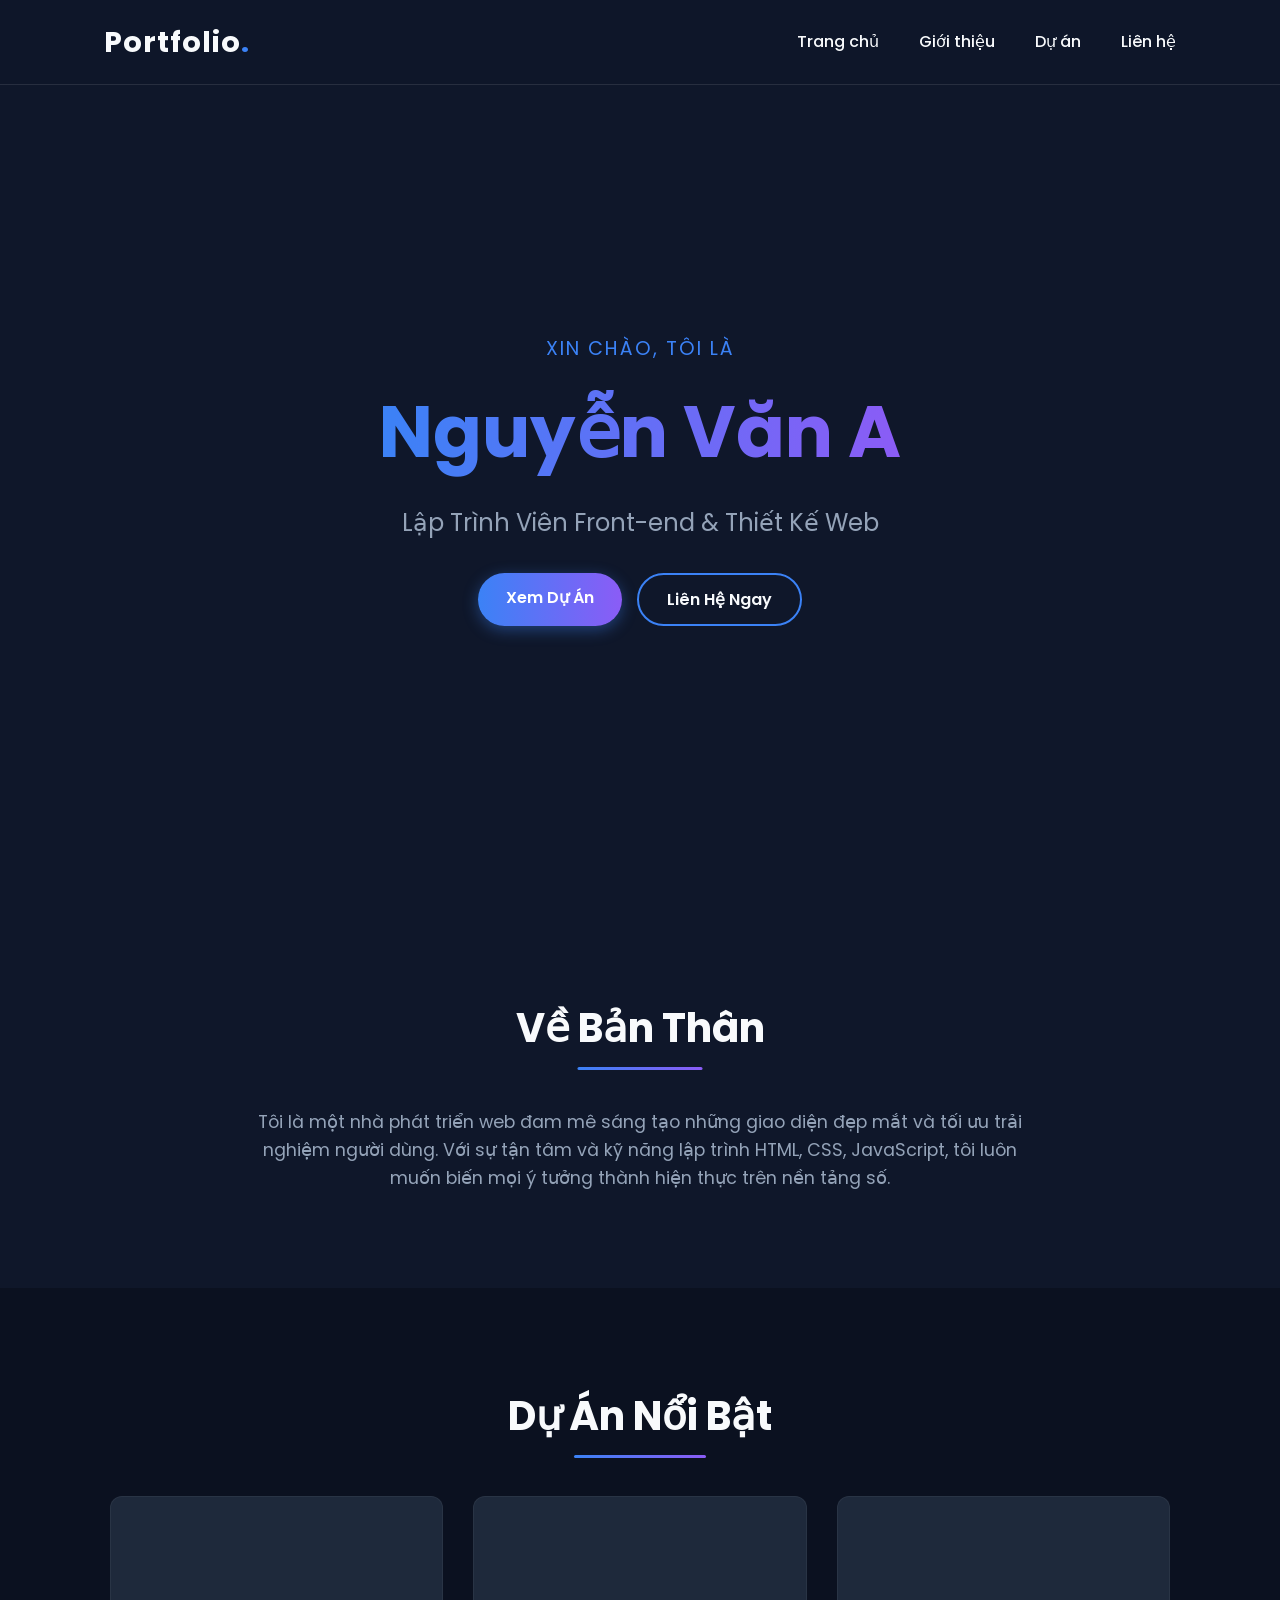
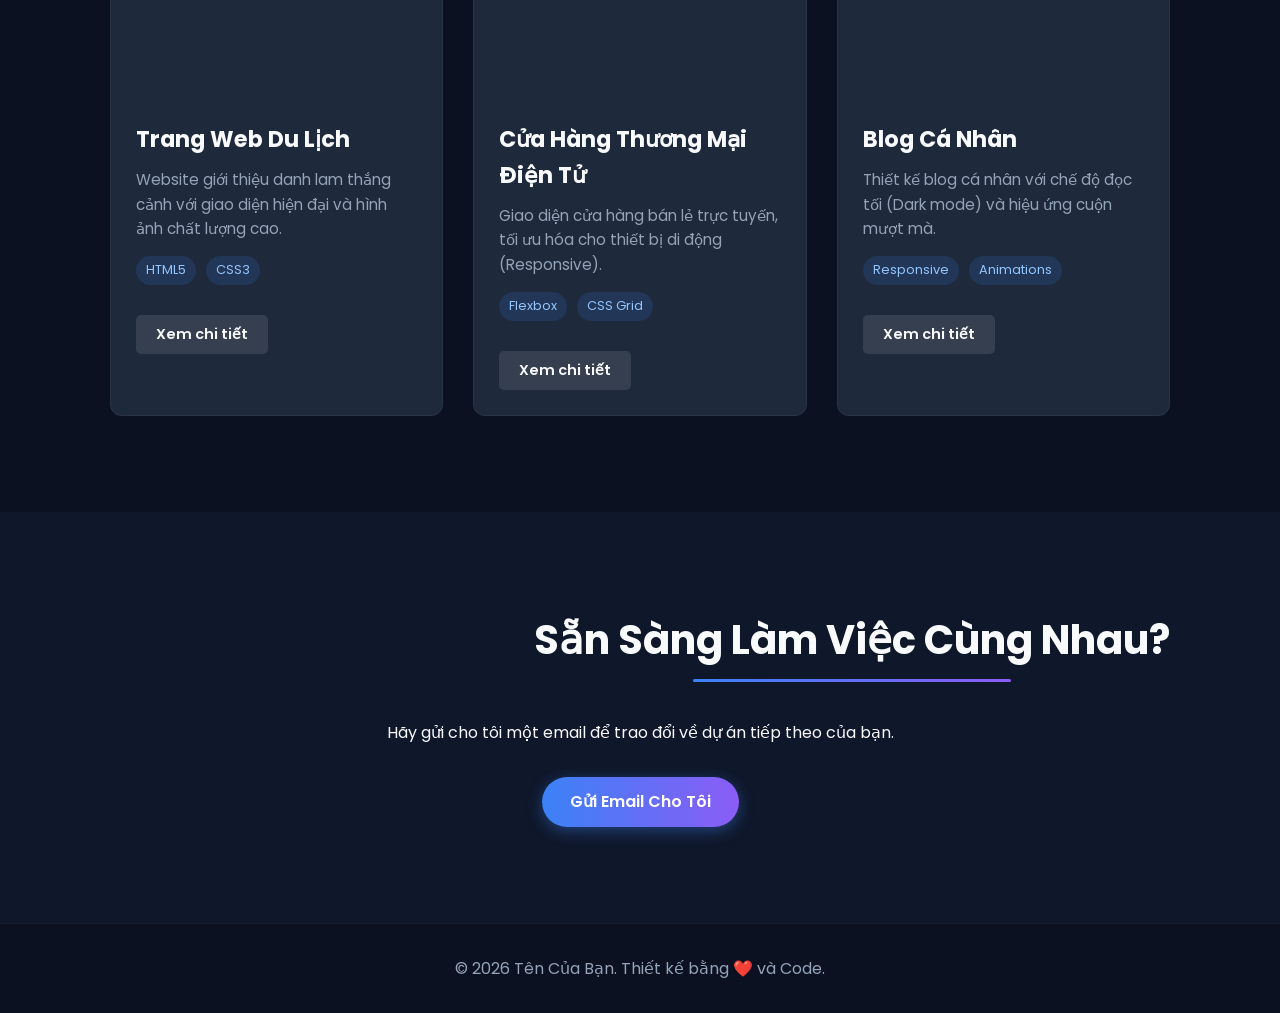
<file: index.html>
<!DOCTYPE html>
<html lang="vi">
<head>
    <meta charset="UTF-8">
    <meta name="viewport" content="width=device-width, initial-scale=1.0">
    <title>Danh Mục Đầu Tư | Tên Của Bạn</title>
    <!-- Thêm font chữ hiện đại từ Google Fonts -->
    <link href="https://fonts.googleapis.com/css2?family=Poppins:wght@300;400;600;700&display=swap" rel="stylesheet">
    <link rel="stylesheet" href="style.css">
</head>
<body>

    <!-- Thanh điều hướng hiệu ứng kính mờ (Glassmorphism) -->
    <header class="navbar">
        <nav>
            <div class="logo">Portfolio<span>.</span></div>
            <ul class="nav-links">
                <li><a href="#home">Trang chủ</a></li>
                <li><a href="#about">Giới thiệu</a></li>
                <li><a href="#projects">Dự án</a></li>
                <li><a href="#contact">Liên hệ</a></li>
            </ul>
        </nav>
    </header>

    <!-- Phần Hero (Trang chủ đầu tiên) -->
    <section id="home" class="hero-section">
        <div class="hero-content">
            <p class="greeting">Xin chào, tôi là</p>
            <h1 class="gradient-text">Nguyễn Văn A</h1>
            <p class="role">Lập Trình Viên Front-end & Thiết Kế Web</p>
            <div class="hero-buttons">
                <a href="#projects" class="btn btn-primary">Xem Dự Án</a>
                <a href="#contact" class="btn btn-secondary">Liên Hệ Ngay</a>
            </div>
        </div>
    </section>

    <!-- Phần Giới thiệu -->
    <section id="about" class="section">
        <div class="container">
            <h2 class="section-title">Về Bản Thân</h2>
            <div class="about-content">
                <p>Tôi là một nhà phát triển web đam mê sáng tạo những giao diện đẹp mắt và tối ưu trải nghiệm người dùng. Với sự tận tâm và kỹ năng lập trình HTML, CSS, JavaScript, tôi luôn muốn biến mọi ý tưởng thành hiện thực trên nền tảng số.</p>
            </div>
        </div>
    </section>

    <!-- Phần Dự án -->
    <section id="projects" class="section bg-darker">
        <div class="container">
            <h2 class="section-title">Dự Án Nổi Bật</h2>
            <div class="project-grid">
                <!-- Dự án 1 -->
                <div class="project-card">
                    <div class="project-img" style="background-image: url('https://images.unsplash.com/photo-1498050108023-c5249f4df085?ixlib=rb-1.2.1&auto=format&fit=crop&w=600&q=80');"></div>
                    <div class="project-info">
                        <h3>Trang Web Du Lịch</h3>
                        <p>Website giới thiệu danh lam thắng cảnh với giao diện hiện đại và hình ảnh chất lượng cao.</p>
                        <div class="tech-stack">
                            <span>HTML5</span>
                            <span>CSS3</span>
                        </div>
                        <a href="#" class="btn btn-sm">Xem chi tiết</a>
                    </div>
                </div>

                <!-- Dự án 2 -->
                <div class="project-card">
                    <div class="project-img" style="background-image: url('https://images.unsplash.com/photo-1460925895917-afdab827c52f?ixlib=rb-1.2.1&auto=format&fit=crop&w=600&q=80');"></div>
                    <div class="project-info">
                        <h3>Cửa Hàng Thương Mại Điện Tử</h3>
                        <p>Giao diện cửa hàng bán lẻ trực tuyến, tối ưu hóa cho thiết bị di động (Responsive).</p>
                        <div class="tech-stack">
                            <span>Flexbox</span>
                            <span>CSS Grid</span>
                        </div>
                        <a href="#" class="btn btn-sm">Xem chi tiết</a>
                    </div>
                </div>

                <!-- Dự án 3 -->
                <div class="project-card">
                    <div class="project-img" style="background-image: url('https://images.unsplash.com/photo-1555066931-4365d14bab8c?ixlib=rb-1.2.1&auto=format&fit=crop&w=600&q=80');"></div>
                    <div class="project-info">
                        <h3>Blog Cá Nhân</h3>
                        <p>Thiết kế blog cá nhân với chế độ đọc tối (Dark mode) và hiệu ứng cuộn mượt mà.</p>
                        <div class="tech-stack">
                            <span>Responsive</span>
                            <span>Animations</span>
                        </div>
                        <a href="#" class="btn btn-sm">Xem chi tiết</a>
                    </div>
                </div>
            </div>
        </div>
    </section>

    <!-- Phần Liên hệ -->
    <section id="contact" class="section">
        <div class="container text-center">
            <h2 class="section-title">Sẵn Sàng Làm Việc Cùng Nhau?</h2>
            <p>Hãy gửi cho tôi một email để trao đổi về dự án tiếp theo của bạn.</p>
            <a href="mailto:emailcuaban@example.com" class="btn btn-primary" style="margin-top: 2rem;">Gửi Email Cho Tôi</a>
        </div>
    </section>

    <footer>
        <p>&copy; 2026 Tên Của Bạn. Thiết kế bằng ❤️ và Code.</p>
    </footer>
</body>
</html>
</file>
<file: style.css>
/* --- Khởi tạo và Biến CSS --- */
:root {
    --bg-color: #0f172a;        /* Nền xanh đen tối */
    --bg-darker: #0b1120;       /* Nền tối hơn cho xen kẽ */
    --text-main: #f8fafc;       /* Màu chữ trắng sáng */
    --text-muted: #94a3b8;      /* Màu chữ phụ */
    --primary: #3b82f6;         /* Xanh dương */
    --primary-hover: #2563eb;
    --gradient: linear-gradient(90deg, #3b82f6, #8b5cf6); /* Hiệu ứng dải màu */
}

* {
    margin: 0;
    padding: 0;
    box-sizing: border-box;
}

html {
    scroll-behavior: smooth; /* Cuộn mượt */
}

body {
    font-family: 'Poppins', sans-serif;
    background-color: var(--bg-color);
    color: var(--text-main);
    line-height: 1.6;
}

.container {
    max-width: 1100px;
    margin: 0 auto;
    padding: 0 20px;
}

.text-center { text-align: center; }

/* --- Thanh điều hướng (Glassmorphism - Kính mờ) --- */
.navbar {
    position: fixed; /* Khác sticky, fixed bám màn hình luôn */
    top: 0;
    width: 100%;
    background: rgba(15, 23, 42, 0.7);
    backdrop-filter: blur(10px); /* Hiệu ứng làm mờ nền phía sau */
    border-bottom: 1px solid rgba(255, 255, 255, 0.1);
    z-index: 1000;
    transition: all 0.3s ease;
}

nav {
    display: flex;
    justify-content: space-between;
    align-items: center;
    padding: 1.2rem 5%;
    max-width: 1200px;
    margin: auto;
}

.logo {
    font-size: 1.8rem;
    font-weight: 700;
    letter-spacing: 1px;
}

.logo span {
    color: var(--primary);
}

.nav-links {
    list-style: none;
    display: flex;
    gap: 2.5rem;
}

.nav-links a {
    color: var(--text-main);
    text-decoration: none;
    font-weight: 500;
    font-size: 1rem;
    position: relative;
    transition: color 0.3s;
}

.nav-links a:hover {
    color: var(--primary);
}

/* Hiệu ứng gạch dưới khi hover link menu */
.nav-links a::after {
    content: '';
    position: absolute;
    width: 0;
    height: 2px;
    bottom: -5px;
    left: 0;
    background: var(--gradient);
    transition: width 0.3s ease;
}

.nav-links a:hover::after {
    width: 100%;
}

/* --- Hero Section (Phần hiển thị trang chủ) --- */
.hero-section {
    height: 100vh;
    display: flex;
    align-items: center;
    justify-content: center;
    text-align: center;
    padding-top: 60px;
}

.greeting {
    font-size: 1.2rem;
    color: var(--primary);
    margin-bottom: 10px;
    letter-spacing: 2px;
    text-transform: uppercase;
}

.gradient-text {
    font-size: 4.5rem;
    font-weight: 700;
    background: var(--gradient);
    -webkit-background-clip: text;
    -webkit-text-fill-color: transparent;
    margin-bottom: 15px;
}

.role {
    font-size: 1.5rem;
    color: var(--text-muted);
    margin-bottom: 30px;
}

/* --- Các nút bấm --- */
.hero-buttons {
    display: flex;
    gap: 15px;
    justify-content: center;
}

.btn {
    display: inline-block;
    padding: 12px 28px;
    border-radius: 30px;
    text-decoration: none;
    font-weight: 600;
    font-size: 1rem;
    transition: transform 0.3s, box-shadow 0.3s;
    cursor: pointer;
}

.btn:hover {
    transform: translateY(-3px);
}

.btn-primary {
    background: var(--gradient);
    color: white;
    box-shadow: 0 4px 15px rgba(59, 130, 246, 0.4);
}

.btn-primary:hover {
    box-shadow: 0 6px 20px rgba(59, 130, 246, 0.6);
}

.btn-secondary {
    background: transparent;
    color: var(--text-main);
    border: 2px solid var(--primary);
}

.btn-secondary:hover {
    background: rgba(59, 130, 246, 0.1);
}

.btn-sm {
    padding: 8px 20px;
    font-size: 0.9rem;
    background: rgba(255, 255, 255, 0.1);
    color: var(--text-main);
    border-radius: 5px;
    margin-top: 15px;
}
.btn-sm:hover {
    background: var(--primary);
}

/* --- Layout chung của các Section --- */
.section {
    padding: 6rem 0;
}

.bg-darker {
    background-color: var(--bg-darker);
}

.section-title {
    font-size: 2.5rem;
    text-align: center;
    margin-bottom: 3rem;
    position: relative;
    display: inline-block;
    left: 50%;
    transform: translateX(-50%);
}

.section-title::after {
    content: '';
    position: absolute;
    width: 50%;
    height: 3px;
    background: var(--gradient);
    bottom: -10px;
    left: 25%;
    border-radius: 2px;
}

.about-content {
    text-align: center;
    max-width: 800px;
    margin: 0 auto;
    font-size: 1.1rem;
    color: var(--text-muted);
}

/* --- CSS Grid cho Dự Án --- */
.project-grid {
    display: grid;
    grid-template-columns: repeat(auto-fit, minmax(320px, 1fr));
    gap: 30px;
}

/* --- Card Dự án với hiệu ứng Hover --- */
.project-card {
    background: #1e293b;
    border-radius: 12px;
    overflow: hidden;
    border: 1px solid rgba(255,255,255,0.05);
    transition: transform 0.4s ease, box-shadow 0.4s ease;
}

.project-card:hover {
    transform: translateY(-10px);
    box-shadow: 0 15px 30px rgba(0,0,0,0.5);
    border-color: rgba(59, 130, 246, 0.3);
}

.project-img {
    height: 200px;
    background-size: cover;
    background-position: center;
    transition: transform 0.5s ease;
}

/* Phóng to ảnh nhẹ khi hover vào thẻ */
.project-card:hover .project-img {
    transform: scale(1.05);
}

.project-info {
    padding: 25px;
    position: relative;
    background: #1e293b; /* Che phần ảnh bị dư khi phóng to */
}

.project-info h3 {
    font-size: 1.4rem;
    margin-bottom: 10px;
}

.project-info p {
    color: var(--text-muted);
    font-size: 0.95rem;
    margin-bottom: 15px;
}

/* Tags công nghệ */
.tech-stack {
    display: flex;
    gap: 10px;
    margin-bottom: 15px;
}

.tech-stack span {
    font-size: 0.8rem;
    background: rgba(59, 130, 246, 0.15);
    color: #93c5fd;
    padding: 4px 10px;
    border-radius: 20px;
}

/* --- Footer --- */
footer {
    text-align: center;
    padding: 2rem;
    background-color: var(--bg-darker);
    color: var(--text-muted);
    border-top: 1px solid rgba(255,255,255,0.05);
}

/* --- Responsive cho điện thoại --- */
@media screen and (max-width: 768px) {
    .nav-links {
        display: none; /* Ẩn menu trên mobile để gọn, có thể làm hamburger menu sau */
    }
    
    .gradient-text {
        font-size: 3rem;
    }
    
    .hero-buttons {
        flex-direction: column;
        padding: 0 20px;
    }
}
</file>
